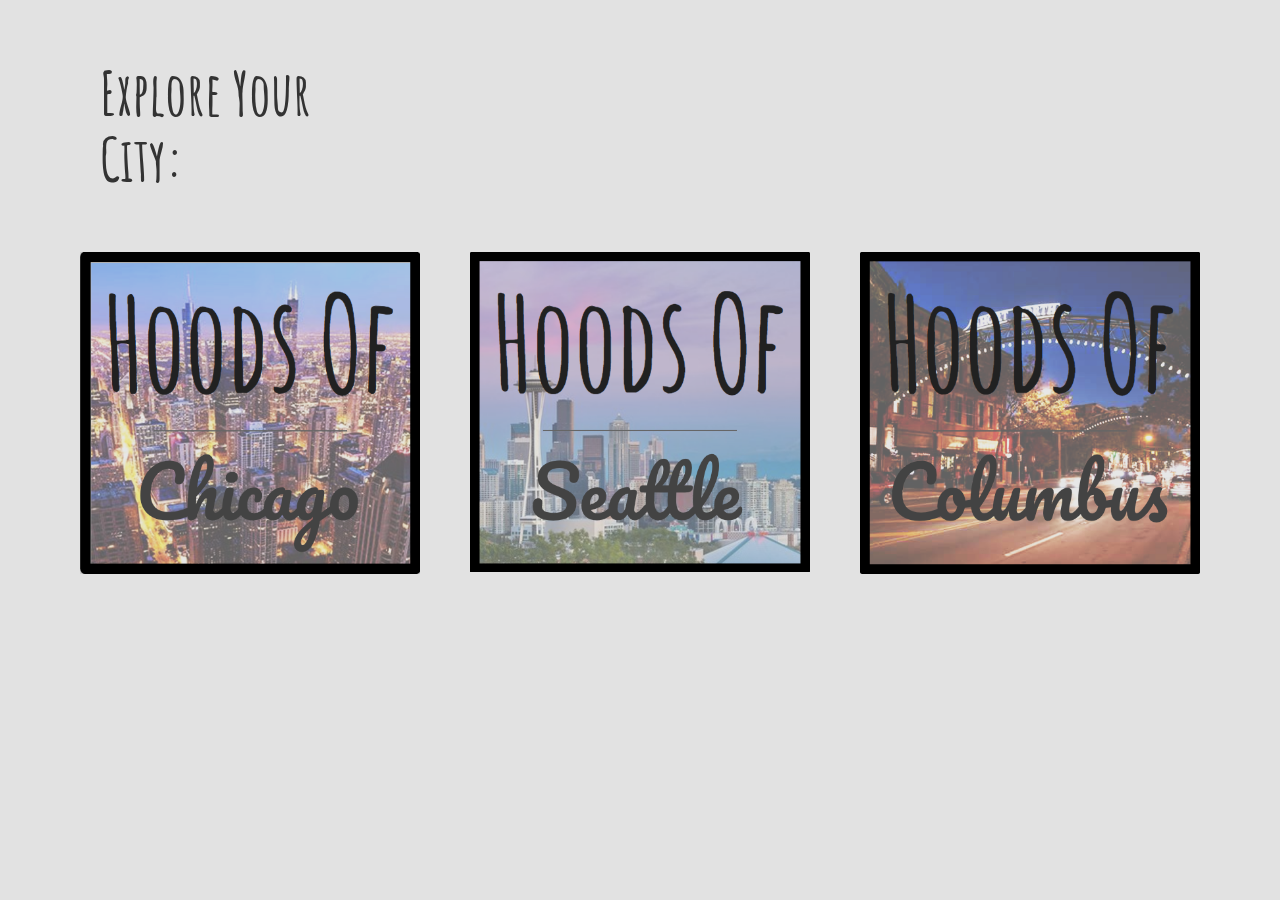
<file: index.html>
<!DOCTYPE html>
<html lang="en">
  <head>
    <meta charset="utf-8">
    <meta http-equiv="X-UA-Compatible" content="IE=edge">
    <meta name="viewport" content="width=device-width, initial-scale=1">
    <!-- The above 3 meta tags *must* come first in the head; any other head content must come *after* these tags -->
    <meta name="description" content="Hoods Of">
    <meta name="author" content="Michelle Hochman">
    <!--<link rel="icon" href="css/images/zaerrfavcon.png">-->

    <title>Hoods Of</title>

    <!-- Bootstrap core CSS -->
    <link href="bootstrap-3.3.6-dist/css/bootstrap.min.css" rel="stylesheet">

    <!-- IE10 viewport hack for Surface/desktop Windows 8 bug -->
    <link href="bootstrap-3.3.6-dist/assets/css/ie10-viewport-bug-workaround.css" rel="stylesheet">

    <!-- Just for debugging purposes. Don't actually copy these 2 lines! -->
    <!--[if lt IE 9]><script src="../../assets/js/ie8-responsive-file-warning.js"></script><![endif]-->

    <!-- HTML5 shim and Respond.js for IE8 support of HTML5 elements and media queries -->
    <!--[if lt IE 9]>
      <script src="https://oss.maxcdn.com/html5shiv/3.7.2/html5shiv.min.js"></script>
      <script src="https://oss.maxcdn.com/respond/1.4.2/respond.min.js"></script>
    <![endif]-->

    <!-- Custom styles for this template -->
   <link href="css/stylesheet.css" rel="stylesheet">

    <!-- Google Font -->
    <link href="https://fonts.googleapis.com/css?family=Amatic+SC:400,700" rel="stylesheet" type='text/css'>
    <link href="https://fonts.googleapis.com/css?family=Ubuntu:300,300i,400,400i,500,500i,700,700i" rel="stylesheet" type='text/css'>

    <!-- Font Awesome -->
    <link rel="stylesheet" href="https://maxcdn.bootstrapcdn.com/font-awesome/4.5.0/css/font-awesome.min.css">

    <!-- Google Analytics -->
   <!-- <script>
      (function(i,s,o,g,r,a,m){i['GoogleAnalyticsObject']=r;i[r]=i[r]||function(){
      (i[r].q=i[r].q||[]).push(arguments)},i[r].l=1*new Date();a=s.createElement(o),
      m=s.getElementsByTagName(o)[0];a.async=1;a.src=g;m.parentNode.insertBefore(a,m)
      })(window,document,'script','https://www.google-analytics.com/analytics.js','ga');

      ga('create', 'UA-82995738-1', 'auto');
      ga('send', 'pageview');

    </script>-->

  </head>

  <body>


  <div class="container">

    <div class="row">
      <div class="col-sm-4">
        <h1 class="landing_header_text">Explore Your City:</h1>
      </div>
    </div>

    <div class="row"> <!-- Row -->
      <div class="col-sm-4 img-resize">
        <a href="coming_soon.html">
          <img src="css/images/logo_chicago.png" class="landing_tile">
        </a>
      </div>
      <div class="col-sm-4 img-resize">
        <a href="seattle.html">
          <img src="css/images/logo_seattle.png" class="landing_tile">
        </a>
      </div>
      <div class="col-sm-4 img-resize">
        <a href="coming_soon.html">
          <img src="css/images/logo_columbus.png" class="landing_tile">
        </a>
      </div>
    </div> <!-- End Row -->

  </div>



    <!-- Bootstrap core JavaScript
    ================================================== -->
    <!-- Placed at the end of the document so the pages load faster -->
    <script src="https://ajax.googleapis.com/ajax/libs/jquery/1.11.3/jquery.min.js"></script>
    <script>window.jQuery || document.write('<script src="../../assets/js/vendor/jquery.min.js"><\/script>')</script>
    <script src="bootstrap-3.3.6-dist/js/bootstrap.min.js"></script>
    <!-- IE10 viewport hack for Surface/desktop Windows 8 bug -->
    <script src="bootstrap-3.3.6-dist/assets/js/ie10-viewport-bug-workaround.js"></script>
  </body>
</html>
</file>
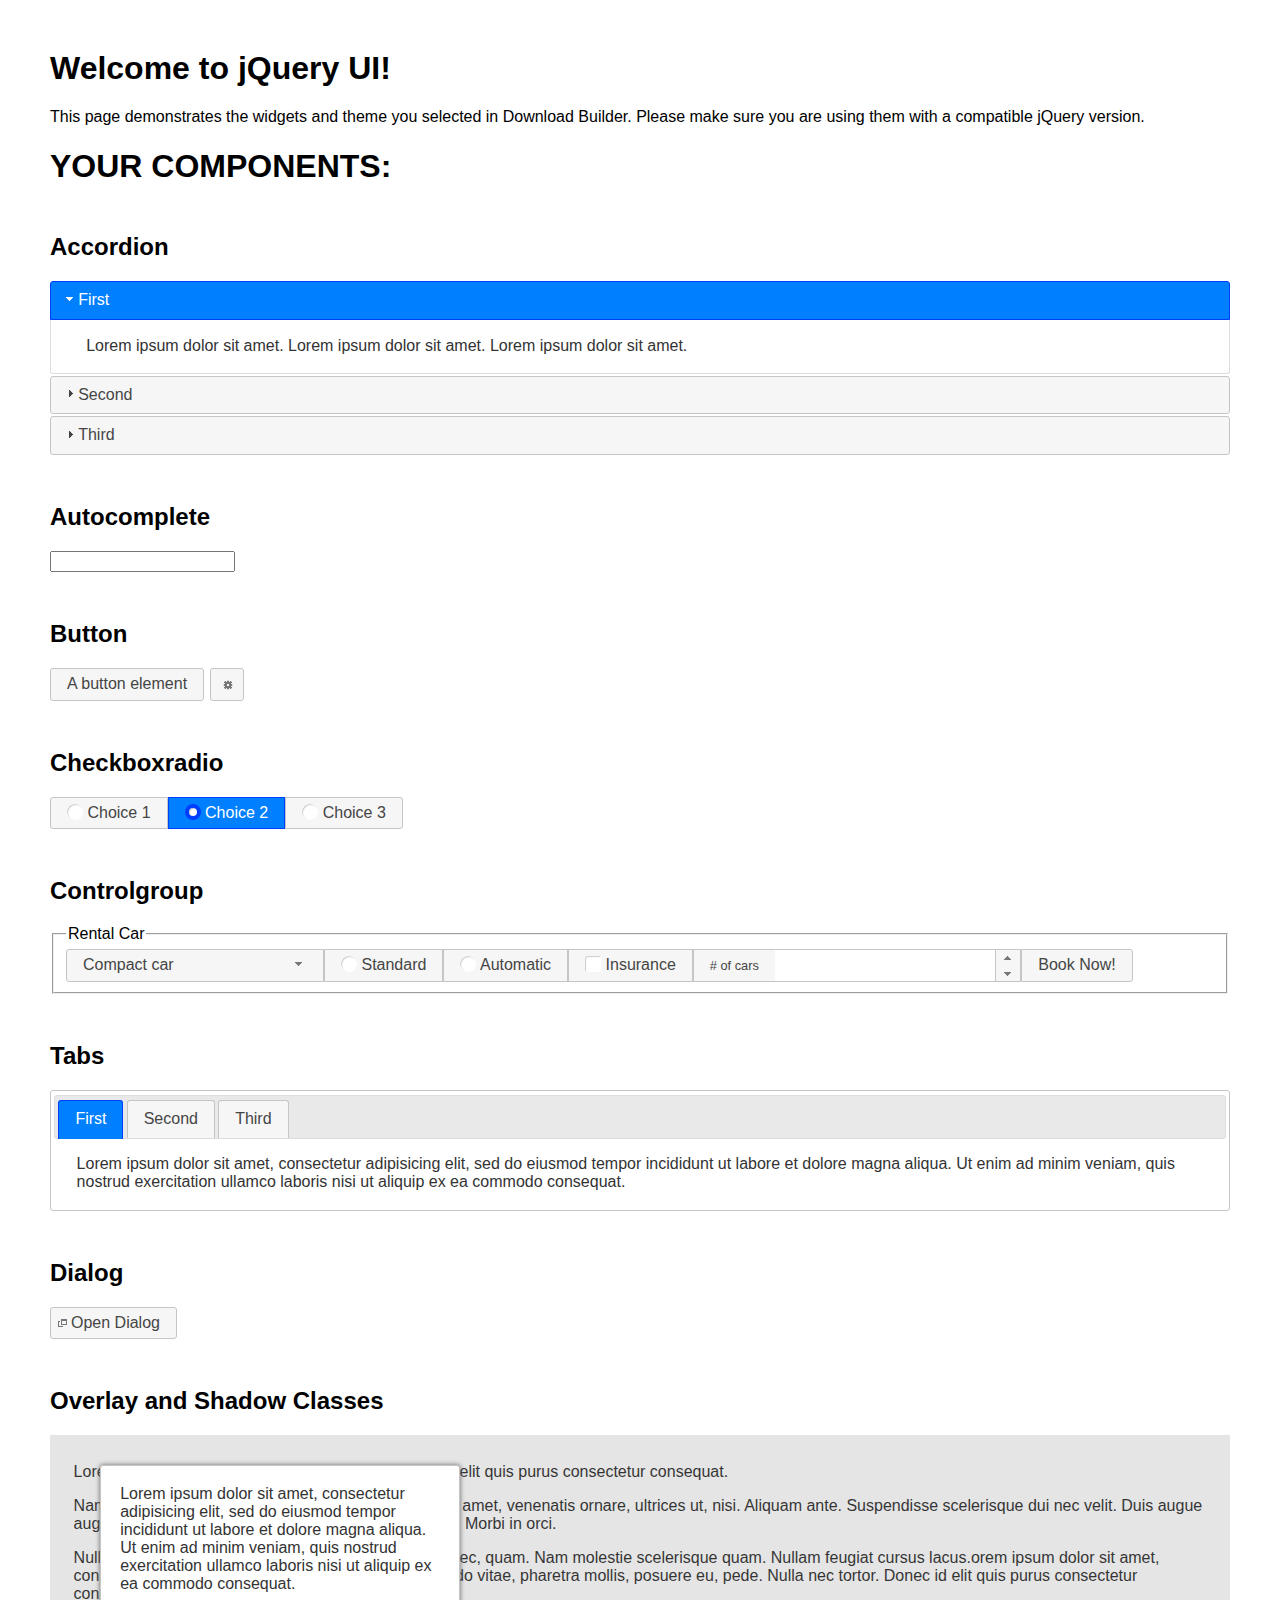
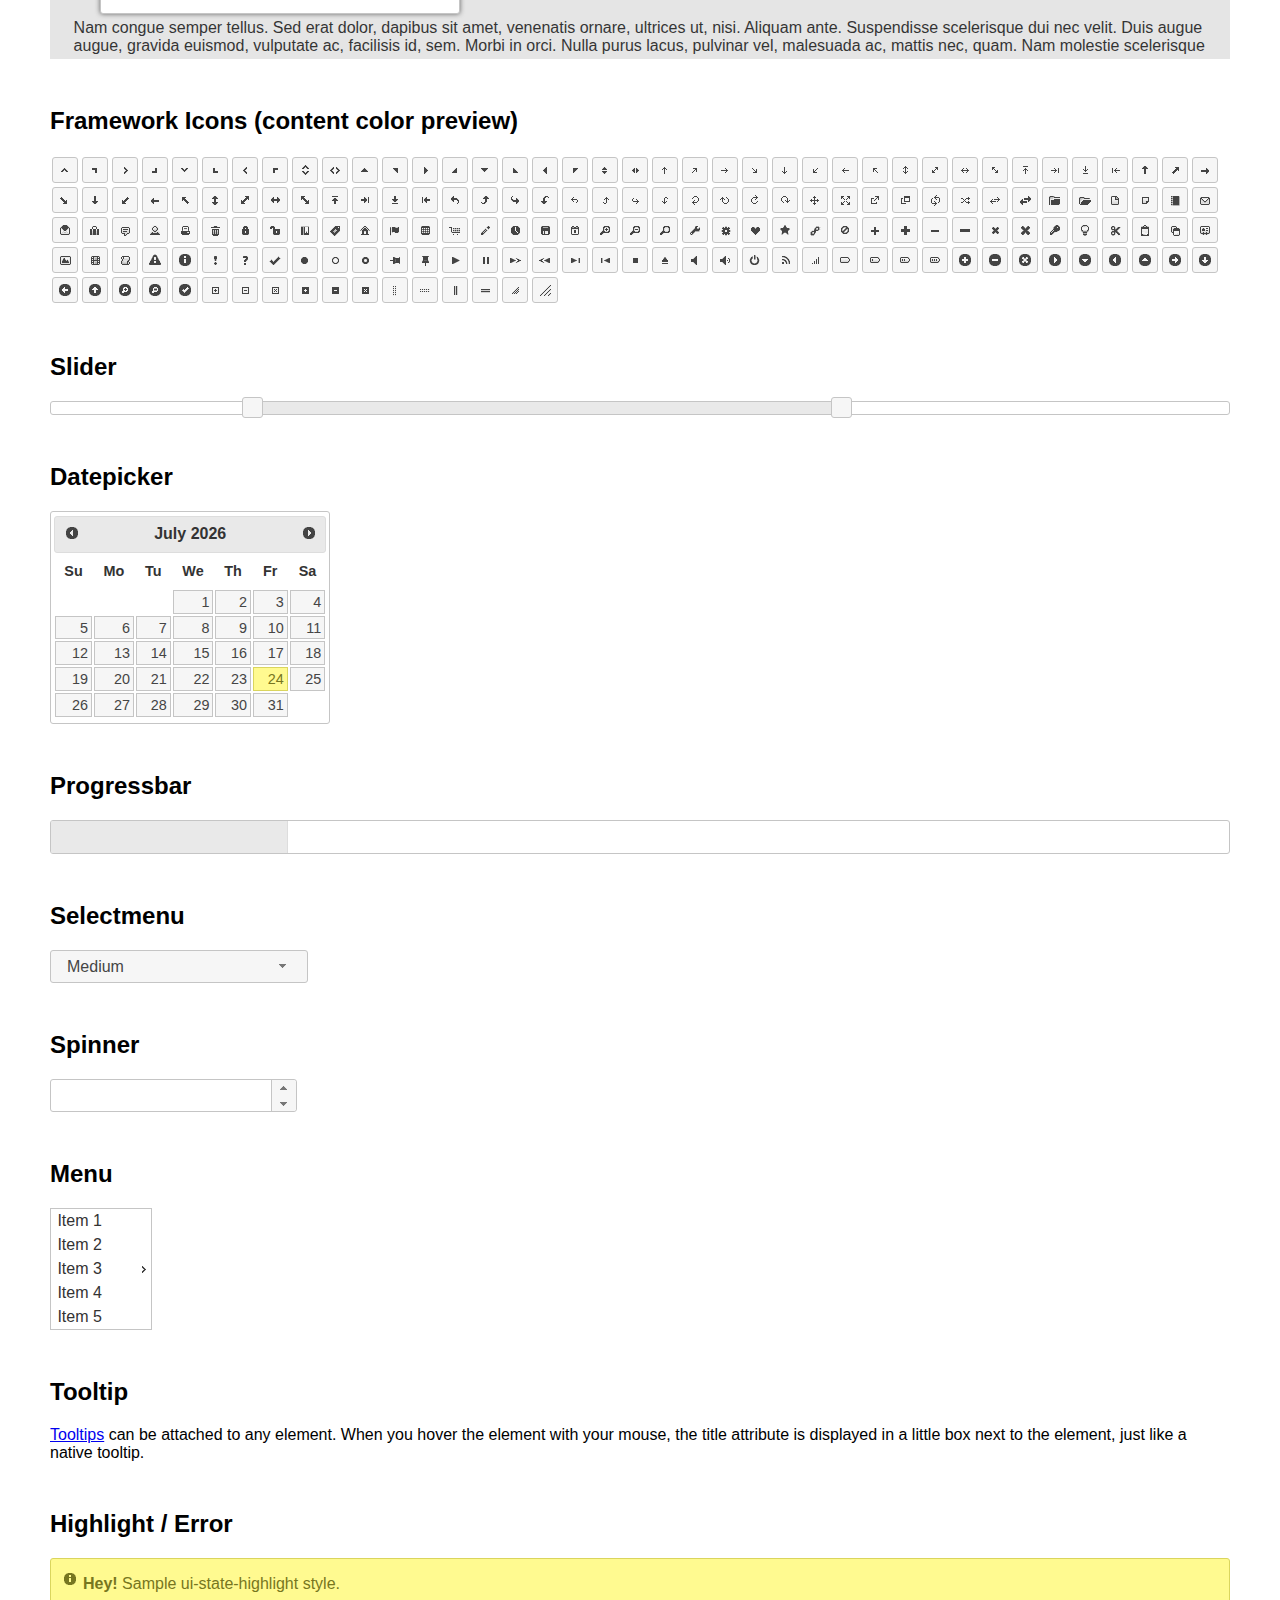
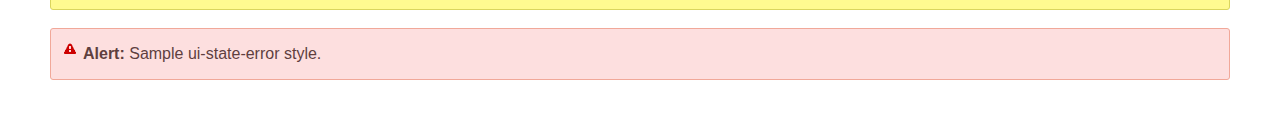
<file: jquery-ui-1.12.1.custom/index.html>
<!doctype html>
<html lang="us">
<head>
	<meta charset="utf-8">
	<title>jQuery UI Example Page</title>
	<link href="jquery-ui.css" rel="stylesheet">
	<style>
	body{
		font-family: "Trebuchet MS", sans-serif;
		margin: 50px;
	}
	.demoHeaders {
		margin-top: 2em;
	}
	#dialog-link {
		padding: .4em 1em .4em 20px;
		text-decoration: none;
		position: relative;
	}
	#dialog-link span.ui-icon {
		margin: 0 5px 0 0;
		position: absolute;
		left: .2em;
		top: 50%;
		margin-top: -8px;
	}
	#icons {
		margin: 0;
		padding: 0;
	}
	#icons li {
		margin: 2px;
		position: relative;
		padding: 4px 0;
		cursor: pointer;
		float: left;
		list-style: none;
	}
	#icons span.ui-icon {
		float: left;
		margin: 0 4px;
	}
	.fakewindowcontain .ui-widget-overlay {
		position: absolute;
	}
	select {
		width: 200px;
	}
	</style>
</head>
<body>

<h1>Welcome to jQuery UI!</h1>

<div class="ui-widget">
	<p>This page demonstrates the widgets and theme you selected in Download Builder. Please make sure you are using them with a compatible jQuery version.</p>
</div>

<h1>YOUR COMPONENTS:</h1>


<!-- Accordion -->
<h2 class="demoHeaders">Accordion</h2>
<div id="accordion">
	<h3>First</h3>
	<div>Lorem ipsum dolor sit amet. Lorem ipsum dolor sit amet. Lorem ipsum dolor sit amet.</div>
	<h3>Second</h3>
	<div>Phasellus mattis tincidunt nibh.</div>
	<h3>Third</h3>
	<div>Nam dui erat, auctor a, dignissim quis.</div>
</div>



<!-- Autocomplete -->
<h2 class="demoHeaders">Autocomplete</h2>
<div>
	<input id="autocomplete" title="type &quot;a&quot;">
</div>



<!-- Button -->
<h2 class="demoHeaders">Button</h2>
<button id="button">A button element</button>
<button id="button-icon">An icon-only button</button>



<!-- Checkboxradio -->
<h2 class="demoHeaders">Checkboxradio</h2>
<form style="margin-top: 1em;">
	<div id="radioset">
		<input type="radio" id="radio1" name="radio"><label for="radio1">Choice 1</label>
		<input type="radio" id="radio2" name="radio" checked="checked"><label for="radio2">Choice 2</label>
		<input type="radio" id="radio3" name="radio"><label for="radio3">Choice 3</label>
	</div>
</form>



<!-- Controlgroup -->
<h2 class="demoHeaders">Controlgroup</h2>
<fieldset>
	<legend>Rental Car</legend>
	<div id="controlgroup">
		<select id="car-type">
			<option>Compact car</option>
			<option>Midsize car</option>
			<option>Full size car</option>
			<option>SUV</option>
			<option>Luxury</option>
			<option>Truck</option>
			<option>Van</option>
		</select>
		<label for="transmission-standard">Standard</label>
		<input type="radio" name="transmission" id="transmission-standard">
		<label for="transmission-automatic">Automatic</label>
		<input type="radio" name="transmission" id="transmission-automatic">
		<label for="insurance">Insurance</label>
		<input type="checkbox" name="insurance" id="insurance">
		<label for="horizontal-spinner" class="ui-controlgroup-label"># of cars</label>
		<input id="horizontal-spinner" class="ui-spinner-input">
		<button>Book Now!</button>
	</div>
</fieldset>



<!-- Tabs -->
<h2 class="demoHeaders">Tabs</h2>
<div id="tabs">
	<ul>
		<li><a href="#tabs-1">First</a></li>
		<li><a href="#tabs-2">Second</a></li>
		<li><a href="#tabs-3">Third</a></li>
	</ul>
	<div id="tabs-1">Lorem ipsum dolor sit amet, consectetur adipisicing elit, sed do eiusmod tempor incididunt ut labore et dolore magna aliqua. Ut enim ad minim veniam, quis nostrud exercitation ullamco laboris nisi ut aliquip ex ea commodo consequat.</div>
	<div id="tabs-2">Phasellus mattis tincidunt nibh. Cras orci urna, blandit id, pretium vel, aliquet ornare, felis. Maecenas scelerisque sem non nisl. Fusce sed lorem in enim dictum bibendum.</div>
	<div id="tabs-3">Nam dui erat, auctor a, dignissim quis, sollicitudin eu, felis. Pellentesque nisi urna, interdum eget, sagittis et, consequat vestibulum, lacus. Mauris porttitor ullamcorper augue.</div>
</div>



<h2 class="demoHeaders">Dialog</h2>
<p>
	<button id="dialog-link" class="ui-button ui-corner-all ui-widget">
		<span class="ui-icon ui-icon-newwin"></span>Open Dialog
	</button>
</p>

<h2 class="demoHeaders">Overlay and Shadow Classes</h2>
<div style="position: relative; width: 96%; height: 200px; padding:1% 2%; overflow:hidden;" class="fakewindowcontain">
	<p>Lorem ipsum dolor sit amet,  Nulla nec tortor. Donec id elit quis purus consectetur consequat. </p><p>Nam congue semper tellus. Sed erat dolor, dapibus sit amet, venenatis ornare, ultrices ut, nisi. Aliquam ante. Suspendisse scelerisque dui nec velit. Duis augue augue, gravida euismod, vulputate ac, facilisis id, sem. Morbi in orci. </p><p>Nulla purus lacus, pulvinar vel, malesuada ac, mattis nec, quam. Nam molestie scelerisque quam. Nullam feugiat cursus lacus.orem ipsum dolor sit amet, consectetur adipiscing elit. Donec libero risus, commodo vitae, pharetra mollis, posuere eu, pede. Nulla nec tortor. Donec id elit quis purus consectetur consequat. </p><p>Nam congue semper tellus. Sed erat dolor, dapibus sit amet, venenatis ornare, ultrices ut, nisi. Aliquam ante. Suspendisse scelerisque dui nec velit. Duis augue augue, gravida euismod, vulputate ac, facilisis id, sem. Morbi in orci. Nulla purus lacus, pulvinar vel, malesuada ac, mattis nec, quam. Nam molestie scelerisque quam. </p><p>Nullam feugiat cursus lacus.orem ipsum dolor sit amet, consectetur adipiscing elit. Donec libero risus, commodo vitae, pharetra mollis, posuere eu, pede. Nulla nec tortor. Donec id elit quis purus consectetur consequat. Nam congue semper tellus. Sed erat dolor, dapibus sit amet, venenatis ornare, ultrices ut, nisi. Aliquam ante. </p><p>Suspendisse scelerisque dui nec velit. Duis augue augue, gravida euismod, vulputate ac, facilisis id, sem. Morbi in orci. Nulla purus lacus, pulvinar vel, malesuada ac, mattis nec, quam. Nam molestie scelerisque quam. Nullam feugiat cursus lacus.orem ipsum dolor sit amet, consectetur adipiscing elit. Donec libero risus, commodo vitae, pharetra mollis, posuere eu, pede. Nulla nec tortor. Donec id elit quis purus consectetur consequat. Nam congue semper tellus. Sed erat dolor, dapibus sit amet, venenatis ornare, ultrices ut, nisi. </p>

	<!-- ui-dialog -->
	<div class="ui-widget-overlay ui-front"></div>
	<div style="position: absolute; width: 320px; left: 50px; top: 30px; padding: 1.2em" class="ui-widget ui-front ui-widget-content ui-corner-all ui-widget-shadow">
		Lorem ipsum dolor sit amet, consectetur adipisicing elit, sed do eiusmod tempor incididunt ut labore et dolore magna aliqua. Ut enim ad minim veniam, quis nostrud exercitation ullamco laboris nisi ut aliquip ex ea commodo consequat.
	</div>

</div>

<!-- ui-dialog -->
<div id="dialog" title="Dialog Title">
	<p>Lorem ipsum dolor sit amet, consectetur adipisicing elit, sed do eiusmod tempor incididunt ut labore et dolore magna aliqua. Ut enim ad minim veniam, quis nostrud exercitation ullamco laboris nisi ut aliquip ex ea commodo consequat.</p>
</div>



<h2 class="demoHeaders">Framework Icons (content color preview)</h2>
<ul id="icons" class="ui-widget ui-helper-clearfix">
	<li class="ui-state-default ui-corner-all" title=".ui-icon-caret-1-n"><span class="ui-icon ui-icon-caret-1-n"></span></li>
	<li class="ui-state-default ui-corner-all" title=".ui-icon-caret-1-ne"><span class="ui-icon ui-icon-caret-1-ne"></span></li>
	<li class="ui-state-default ui-corner-all" title=".ui-icon-caret-1-e"><span class="ui-icon ui-icon-caret-1-e"></span></li>
	<li class="ui-state-default ui-corner-all" title=".ui-icon-caret-1-se"><span class="ui-icon ui-icon-caret-1-se"></span></li>
	<li class="ui-state-default ui-corner-all" title=".ui-icon-caret-1-s"><span class="ui-icon ui-icon-caret-1-s"></span></li>
	<li class="ui-state-default ui-corner-all" title=".ui-icon-caret-1-sw"><span class="ui-icon ui-icon-caret-1-sw"></span></li>
	<li class="ui-state-default ui-corner-all" title=".ui-icon-caret-1-w"><span class="ui-icon ui-icon-caret-1-w"></span></li>
	<li class="ui-state-default ui-corner-all" title=".ui-icon-caret-1-nw"><span class="ui-icon ui-icon-caret-1-nw"></span></li>
	<li class="ui-state-default ui-corner-all" title=".ui-icon-caret-2-n-s"><span class="ui-icon ui-icon-caret-2-n-s"></span></li>
	<li class="ui-state-default ui-corner-all" title=".ui-icon-caret-2-e-w"><span class="ui-icon ui-icon-caret-2-e-w"></span></li>
	<li class="ui-state-default ui-corner-all" title=".ui-icon-triangle-1-n"><span class="ui-icon ui-icon-triangle-1-n"></span></li>
	<li class="ui-state-default ui-corner-all" title=".ui-icon-triangle-1-ne"><span class="ui-icon ui-icon-triangle-1-ne"></span></li>
	<li class="ui-state-default ui-corner-all" title=".ui-icon-triangle-1-e"><span class="ui-icon ui-icon-triangle-1-e"></span></li>
	<li class="ui-state-default ui-corner-all" title=".ui-icon-triangle-1-se"><span class="ui-icon ui-icon-triangle-1-se"></span></li>
	<li class="ui-state-default ui-corner-all" title=".ui-icon-triangle-1-s"><span class="ui-icon ui-icon-triangle-1-s"></span></li>
	<li class="ui-state-default ui-corner-all" title=".ui-icon-triangle-1-sw"><span class="ui-icon ui-icon-triangle-1-sw"></span></li>
	<li class="ui-state-default ui-corner-all" title=".ui-icon-triangle-1-w"><span class="ui-icon ui-icon-triangle-1-w"></span></li>
	<li class="ui-state-default ui-corner-all" title=".ui-icon-triangle-1-nw"><span class="ui-icon ui-icon-triangle-1-nw"></span></li>
	<li class="ui-state-default ui-corner-all" title=".ui-icon-triangle-2-n-s"><span class="ui-icon ui-icon-triangle-2-n-s"></span></li>
	<li class="ui-state-default ui-corner-all" title=".ui-icon-triangle-2-e-w"><span class="ui-icon ui-icon-triangle-2-e-w"></span></li>
	<li class="ui-state-default ui-corner-all" title=".ui-icon-arrow-1-n"><span class="ui-icon ui-icon-arrow-1-n"></span></li>
	<li class="ui-state-default ui-corner-all" title=".ui-icon-arrow-1-ne"><span class="ui-icon ui-icon-arrow-1-ne"></span></li>
	<li class="ui-state-default ui-corner-all" title=".ui-icon-arrow-1-e"><span class="ui-icon ui-icon-arrow-1-e"></span></li>
	<li class="ui-state-default ui-corner-all" title=".ui-icon-arrow-1-se"><span class="ui-icon ui-icon-arrow-1-se"></span></li>
	<li class="ui-state-default ui-corner-all" title=".ui-icon-arrow-1-s"><span class="ui-icon ui-icon-arrow-1-s"></span></li>
	<li class="ui-state-default ui-corner-all" title=".ui-icon-arrow-1-sw"><span class="ui-icon ui-icon-arrow-1-sw"></span></li>
	<li class="ui-state-default ui-corner-all" title=".ui-icon-arrow-1-w"><span class="ui-icon ui-icon-arrow-1-w"></span></li>
	<li class="ui-state-default ui-corner-all" title=".ui-icon-arrow-1-nw"><span class="ui-icon ui-icon-arrow-1-nw"></span></li>
	<li class="ui-state-default ui-corner-all" title=".ui-icon-arrow-2-n-s"><span class="ui-icon ui-icon-arrow-2-n-s"></span></li>
	<li class="ui-state-default ui-corner-all" title=".ui-icon-arrow-2-ne-sw"><span class="ui-icon ui-icon-arrow-2-ne-sw"></span></li>
	<li class="ui-state-default ui-corner-all" title=".ui-icon-arrow-2-e-w"><span class="ui-icon ui-icon-arrow-2-e-w"></span></li>
	<li class="ui-state-default ui-corner-all" title=".ui-icon-arrow-2-se-nw"><span class="ui-icon ui-icon-arrow-2-se-nw"></span></li>
	<li class="ui-state-default ui-corner-all" title=".ui-icon-arrowstop-1-n"><span class="ui-icon ui-icon-arrowstop-1-n"></span></li>
	<li class="ui-state-default ui-corner-all" title=".ui-icon-arrowstop-1-e"><span class="ui-icon ui-icon-arrowstop-1-e"></span></li>
	<li class="ui-state-default ui-corner-all" title=".ui-icon-arrowstop-1-s"><span class="ui-icon ui-icon-arrowstop-1-s"></span></li>
	<li class="ui-state-default ui-corner-all" title=".ui-icon-arrowstop-1-w"><span class="ui-icon ui-icon-arrowstop-1-w"></span></li>
	<li class="ui-state-default ui-corner-all" title=".ui-icon-arrowthick-1-n"><span class="ui-icon ui-icon-arrowthick-1-n"></span></li>
	<li class="ui-state-default ui-corner-all" title=".ui-icon-arrowthick-1-ne"><span class="ui-icon ui-icon-arrowthick-1-ne"></span></li>
	<li class="ui-state-default ui-corner-all" title=".ui-icon-arrowthick-1-e"><span class="ui-icon ui-icon-arrowthick-1-e"></span></li>
	<li class="ui-state-default ui-corner-all" title=".ui-icon-arrowthick-1-se"><span class="ui-icon ui-icon-arrowthick-1-se"></span></li>
	<li class="ui-state-default ui-corner-all" title=".ui-icon-arrowthick-1-s"><span class="ui-icon ui-icon-arrowthick-1-s"></span></li>
	<li class="ui-state-default ui-corner-all" title=".ui-icon-arrowthick-1-sw"><span class="ui-icon ui-icon-arrowthick-1-sw"></span></li>
	<li class="ui-state-default ui-corner-all" title=".ui-icon-arrowthick-1-w"><span class="ui-icon ui-icon-arrowthick-1-w"></span></li>
	<li class="ui-state-default ui-corner-all" title=".ui-icon-arrowthick-1-nw"><span class="ui-icon ui-icon-arrowthick-1-nw"></span></li>
	<li class="ui-state-default ui-corner-all" title=".ui-icon-arrowthick-2-n-s"><span class="ui-icon ui-icon-arrowthick-2-n-s"></span></li>
	<li class="ui-state-default ui-corner-all" title=".ui-icon-arrowthick-2-ne-sw"><span class="ui-icon ui-icon-arrowthick-2-ne-sw"></span></li>
	<li class="ui-state-default ui-corner-all" title=".ui-icon-arrowthick-2-e-w"><span class="ui-icon ui-icon-arrowthick-2-e-w"></span></li>
	<li class="ui-state-default ui-corner-all" title=".ui-icon-arrowthick-2-se-nw"><span class="ui-icon ui-icon-arrowthick-2-se-nw"></span></li>
	<li class="ui-state-default ui-corner-all" title=".ui-icon-arrowthickstop-1-n"><span class="ui-icon ui-icon-arrowthickstop-1-n"></span></li>
	<li class="ui-state-default ui-corner-all" title=".ui-icon-arrowthickstop-1-e"><span class="ui-icon ui-icon-arrowthickstop-1-e"></span></li>
	<li class="ui-state-default ui-corner-all" title=".ui-icon-arrowthickstop-1-s"><span class="ui-icon ui-icon-arrowthickstop-1-s"></span></li>
	<li class="ui-state-default ui-corner-all" title=".ui-icon-arrowthickstop-1-w"><span class="ui-icon ui-icon-arrowthickstop-1-w"></span></li>
	<li class="ui-state-default ui-corner-all" title=".ui-icon-arrowreturnthick-1-w"><span class="ui-icon ui-icon-arrowreturnthick-1-w"></span></li>
	<li class="ui-state-default ui-corner-all" title=".ui-icon-arrowreturnthick-1-n"><span class="ui-icon ui-icon-arrowreturnthick-1-n"></span></li>
	<li class="ui-state-default ui-corner-all" title=".ui-icon-arrowreturnthick-1-e"><span class="ui-icon ui-icon-arrowreturnthick-1-e"></span></li>
	<li class="ui-state-default ui-corner-all" title=".ui-icon-arrowreturnthick-1-s"><span class="ui-icon ui-icon-arrowreturnthick-1-s"></span></li>
	<li class="ui-state-default ui-corner-all" title=".ui-icon-arrowreturn-1-w"><span class="ui-icon ui-icon-arrowreturn-1-w"></span></li>
	<li class="ui-state-default ui-corner-all" title=".ui-icon-arrowreturn-1-n"><span class="ui-icon ui-icon-arrowreturn-1-n"></span></li>
	<li class="ui-state-default ui-corner-all" title=".ui-icon-arrowreturn-1-e"><span class="ui-icon ui-icon-arrowreturn-1-e"></span></li>
	<li class="ui-state-default ui-corner-all" title=".ui-icon-arrowreturn-1-s"><span class="ui-icon ui-icon-arrowreturn-1-s"></span></li>
	<li class="ui-state-default ui-corner-all" title=".ui-icon-arrowrefresh-1-w"><span class="ui-icon ui-icon-arrowrefresh-1-w"></span></li>
	<li class="ui-state-default ui-corner-all" title=".ui-icon-arrowrefresh-1-n"><span class="ui-icon ui-icon-arrowrefresh-1-n"></span></li>
	<li class="ui-state-default ui-corner-all" title=".ui-icon-arrowrefresh-1-e"><span class="ui-icon ui-icon-arrowrefresh-1-e"></span></li>
	<li class="ui-state-default ui-corner-all" title=".ui-icon-arrowrefresh-1-s"><span class="ui-icon ui-icon-arrowrefresh-1-s"></span></li>
	<li class="ui-state-default ui-corner-all" title=".ui-icon-arrow-4"><span class="ui-icon ui-icon-arrow-4"></span></li>
	<li class="ui-state-default ui-corner-all" title=".ui-icon-arrow-4-diag"><span class="ui-icon ui-icon-arrow-4-diag"></span></li>
	<li class="ui-state-default ui-corner-all" title=".ui-icon-extlink"><span class="ui-icon ui-icon-extlink"></span></li>
	<li class="ui-state-default ui-corner-all" title=".ui-icon-newwin"><span class="ui-icon ui-icon-newwin"></span></li>
	<li class="ui-state-default ui-corner-all" title=".ui-icon-refresh"><span class="ui-icon ui-icon-refresh"></span></li>
	<li class="ui-state-default ui-corner-all" title=".ui-icon-shuffle"><span class="ui-icon ui-icon-shuffle"></span></li>
	<li class="ui-state-default ui-corner-all" title=".ui-icon-transfer-e-w"><span class="ui-icon ui-icon-transfer-e-w"></span></li>
	<li class="ui-state-default ui-corner-all" title=".ui-icon-transferthick-e-w"><span class="ui-icon ui-icon-transferthick-e-w"></span></li>
	<li class="ui-state-default ui-corner-all" title=".ui-icon-folder-collapsed"><span class="ui-icon ui-icon-folder-collapsed"></span></li>
	<li class="ui-state-default ui-corner-all" title=".ui-icon-folder-open"><span class="ui-icon ui-icon-folder-open"></span></li>
	<li class="ui-state-default ui-corner-all" title=".ui-icon-document"><span class="ui-icon ui-icon-document"></span></li>
	<li class="ui-state-default ui-corner-all" title=".ui-icon-document-b"><span class="ui-icon ui-icon-document-b"></span></li>
	<li class="ui-state-default ui-corner-all" title=".ui-icon-note"><span class="ui-icon ui-icon-note"></span></li>
	<li class="ui-state-default ui-corner-all" title=".ui-icon-mail-closed"><span class="ui-icon ui-icon-mail-closed"></span></li>
	<li class="ui-state-default ui-corner-all" title=".ui-icon-mail-open"><span class="ui-icon ui-icon-mail-open"></span></li>
	<li class="ui-state-default ui-corner-all" title=".ui-icon-suitcase"><span class="ui-icon ui-icon-suitcase"></span></li>
	<li class="ui-state-default ui-corner-all" title=".ui-icon-comment"><span class="ui-icon ui-icon-comment"></span></li>
	<li class="ui-state-default ui-corner-all" title=".ui-icon-person"><span class="ui-icon ui-icon-person"></span></li>
	<li class="ui-state-default ui-corner-all" title=".ui-icon-print"><span class="ui-icon ui-icon-print"></span></li>
	<li class="ui-state-default ui-corner-all" title=".ui-icon-trash"><span class="ui-icon ui-icon-trash"></span></li>
	<li class="ui-state-default ui-corner-all" title=".ui-icon-locked"><span class="ui-icon ui-icon-locked"></span></li>
	<li class="ui-state-default ui-corner-all" title=".ui-icon-unlocked"><span class="ui-icon ui-icon-unlocked"></span></li>
	<li class="ui-state-default ui-corner-all" title=".ui-icon-bookmark"><span class="ui-icon ui-icon-bookmark"></span></li>
	<li class="ui-state-default ui-corner-all" title=".ui-icon-tag"><span class="ui-icon ui-icon-tag"></span></li>
	<li class="ui-state-default ui-corner-all" title=".ui-icon-home"><span class="ui-icon ui-icon-home"></span></li>
	<li class="ui-state-default ui-corner-all" title=".ui-icon-flag"><span class="ui-icon ui-icon-flag"></span></li>
	<li class="ui-state-default ui-corner-all" title=".ui-icon-calculator"><span class="ui-icon ui-icon-calculator"></span></li>
	<li class="ui-state-default ui-corner-all" title=".ui-icon-cart"><span class="ui-icon ui-icon-cart"></span></li>
	<li class="ui-state-default ui-corner-all" title=".ui-icon-pencil"><span class="ui-icon ui-icon-pencil"></span></li>
	<li class="ui-state-default ui-corner-all" title=".ui-icon-clock"><span class="ui-icon ui-icon-clock"></span></li>
	<li class="ui-state-default ui-corner-all" title=".ui-icon-disk"><span class="ui-icon ui-icon-disk"></span></li>
	<li class="ui-state-default ui-corner-all" title=".ui-icon-calendar"><span class="ui-icon ui-icon-calendar"></span></li>
	<li class="ui-state-default ui-corner-all" title=".ui-icon-zoomin"><span class="ui-icon ui-icon-zoomin"></span></li>
	<li class="ui-state-default ui-corner-all" title=".ui-icon-zoomout"><span class="ui-icon ui-icon-zoomout"></span></li>
	<li class="ui-state-default ui-corner-all" title=".ui-icon-search"><span class="ui-icon ui-icon-search"></span></li>
	<li class="ui-state-default ui-corner-all" title=".ui-icon-wrench"><span class="ui-icon ui-icon-wrench"></span></li>
	<li class="ui-state-default ui-corner-all" title=".ui-icon-gear"><span class="ui-icon ui-icon-gear"></span></li>
	<li class="ui-state-default ui-corner-all" title=".ui-icon-heart"><span class="ui-icon ui-icon-heart"></span></li>
	<li class="ui-state-default ui-corner-all" title=".ui-icon-star"><span class="ui-icon ui-icon-star"></span></li>
	<li class="ui-state-default ui-corner-all" title=".ui-icon-link"><span class="ui-icon ui-icon-link"></span></li>
	<li class="ui-state-default ui-corner-all" title=".ui-icon-cancel"><span class="ui-icon ui-icon-cancel"></span></li>
	<li class="ui-state-default ui-corner-all" title=".ui-icon-plus"><span class="ui-icon ui-icon-plus"></span></li>
	<li class="ui-state-default ui-corner-all" title=".ui-icon-plusthick"><span class="ui-icon ui-icon-plusthick"></span></li>
	<li class="ui-state-default ui-corner-all" title=".ui-icon-minus"><span class="ui-icon ui-icon-minus"></span></li>
	<li class="ui-state-default ui-corner-all" title=".ui-icon-minusthick"><span class="ui-icon ui-icon-minusthick"></span></li>
	<li class="ui-state-default ui-corner-all" title=".ui-icon-close"><span class="ui-icon ui-icon-close"></span></li>
	<li class="ui-state-default ui-corner-all" title=".ui-icon-closethick"><span class="ui-icon ui-icon-closethick"></span></li>
	<li class="ui-state-default ui-corner-all" title=".ui-icon-key"><span class="ui-icon ui-icon-key"></span></li>
	<li class="ui-state-default ui-corner-all" title=".ui-icon-lightbulb"><span class="ui-icon ui-icon-lightbulb"></span></li>
	<li class="ui-state-default ui-corner-all" title=".ui-icon-scissors"><span class="ui-icon ui-icon-scissors"></span></li>
	<li class="ui-state-default ui-corner-all" title=".ui-icon-clipboard"><span class="ui-icon ui-icon-clipboard"></span></li>
	<li class="ui-state-default ui-corner-all" title=".ui-icon-copy"><span class="ui-icon ui-icon-copy"></span></li>
	<li class="ui-state-default ui-corner-all" title=".ui-icon-contact"><span class="ui-icon ui-icon-contact"></span></li>
	<li class="ui-state-default ui-corner-all" title=".ui-icon-image"><span class="ui-icon ui-icon-image"></span></li>
	<li class="ui-state-default ui-corner-all" title=".ui-icon-video"><span class="ui-icon ui-icon-video"></span></li>
	<li class="ui-state-default ui-corner-all" title=".ui-icon-script"><span class="ui-icon ui-icon-script"></span></li>
	<li class="ui-state-default ui-corner-all" title=".ui-icon-alert"><span class="ui-icon ui-icon-alert"></span></li>
	<li class="ui-state-default ui-corner-all" title=".ui-icon-info"><span class="ui-icon ui-icon-info"></span></li>
	<li class="ui-state-default ui-corner-all" title=".ui-icon-notice"><span class="ui-icon ui-icon-notice"></span></li>
	<li class="ui-state-default ui-corner-all" title=".ui-icon-help"><span class="ui-icon ui-icon-help"></span></li>
	<li class="ui-state-default ui-corner-all" title=".ui-icon-check"><span class="ui-icon ui-icon-check"></span></li>
	<li class="ui-state-default ui-corner-all" title=".ui-icon-bullet"><span class="ui-icon ui-icon-bullet"></span></li>
	<li class="ui-state-default ui-corner-all" title=".ui-icon-radio-off"><span class="ui-icon ui-icon-radio-off"></span></li>
	<li class="ui-state-default ui-corner-all" title=".ui-icon-radio-on"><span class="ui-icon ui-icon-radio-on"></span></li>
	<li class="ui-state-default ui-corner-all" title=".ui-icon-pin-w"><span class="ui-icon ui-icon-pin-w"></span></li>
	<li class="ui-state-default ui-corner-all" title=".ui-icon-pin-s"><span class="ui-icon ui-icon-pin-s"></span></li>
	<li class="ui-state-default ui-corner-all" title=".ui-icon-play"><span class="ui-icon ui-icon-play"></span></li>
	<li class="ui-state-default ui-corner-all" title=".ui-icon-pause"><span class="ui-icon ui-icon-pause"></span></li>
	<li class="ui-state-default ui-corner-all" title=".ui-icon-seek-next"><span class="ui-icon ui-icon-seek-next"></span></li>
	<li class="ui-state-default ui-corner-all" title=".ui-icon-seek-prev"><span class="ui-icon ui-icon-seek-prev"></span></li>
	<li class="ui-state-default ui-corner-all" title=".ui-icon-seek-end"><span class="ui-icon ui-icon-seek-end"></span></li>
	<li class="ui-state-default ui-corner-all" title=".ui-icon-seek-first"><span class="ui-icon ui-icon-seek-first"></span></li>
	<li class="ui-state-default ui-corner-all" title=".ui-icon-stop"><span class="ui-icon ui-icon-stop"></span></li>
	<li class="ui-state-default ui-corner-all" title=".ui-icon-eject"><span class="ui-icon ui-icon-eject"></span></li>
	<li class="ui-state-default ui-corner-all" title=".ui-icon-volume-off"><span class="ui-icon ui-icon-volume-off"></span></li>
	<li class="ui-state-default ui-corner-all" title=".ui-icon-volume-on"><span class="ui-icon ui-icon-volume-on"></span></li>
	<li class="ui-state-default ui-corner-all" title=".ui-icon-power"><span class="ui-icon ui-icon-power"></span></li>
	<li class="ui-state-default ui-corner-all" title=".ui-icon-signal-diag"><span class="ui-icon ui-icon-signal-diag"></span></li>
	<li class="ui-state-default ui-corner-all" title=".ui-icon-signal"><span class="ui-icon ui-icon-signal"></span></li>
	<li class="ui-state-default ui-corner-all" title=".ui-icon-battery-0"><span class="ui-icon ui-icon-battery-0"></span></li>
	<li class="ui-state-default ui-corner-all" title=".ui-icon-battery-1"><span class="ui-icon ui-icon-battery-1"></span></li>
	<li class="ui-state-default ui-corner-all" title=".ui-icon-battery-2"><span class="ui-icon ui-icon-battery-2"></span></li>
	<li class="ui-state-default ui-corner-all" title=".ui-icon-battery-3"><span class="ui-icon ui-icon-battery-3"></span></li>
	<li class="ui-state-default ui-corner-all" title=".ui-icon-circle-plus"><span class="ui-icon ui-icon-circle-plus"></span></li>
	<li class="ui-state-default ui-corner-all" title=".ui-icon-circle-minus"><span class="ui-icon ui-icon-circle-minus"></span></li>
	<li class="ui-state-default ui-corner-all" title=".ui-icon-circle-close"><span class="ui-icon ui-icon-circle-close"></span></li>
	<li class="ui-state-default ui-corner-all" title=".ui-icon-circle-triangle-e"><span class="ui-icon ui-icon-circle-triangle-e"></span></li>
	<li class="ui-state-default ui-corner-all" title=".ui-icon-circle-triangle-s"><span class="ui-icon ui-icon-circle-triangle-s"></span></li>
	<li class="ui-state-default ui-corner-all" title=".ui-icon-circle-triangle-w"><span class="ui-icon ui-icon-circle-triangle-w"></span></li>
	<li class="ui-state-default ui-corner-all" title=".ui-icon-circle-triangle-n"><span class="ui-icon ui-icon-circle-triangle-n"></span></li>
	<li class="ui-state-default ui-corner-all" title=".ui-icon-circle-arrow-e"><span class="ui-icon ui-icon-circle-arrow-e"></span></li>
	<li class="ui-state-default ui-corner-all" title=".ui-icon-circle-arrow-s"><span class="ui-icon ui-icon-circle-arrow-s"></span></li>
	<li class="ui-state-default ui-corner-all" title=".ui-icon-circle-arrow-w"><span class="ui-icon ui-icon-circle-arrow-w"></span></li>
	<li class="ui-state-default ui-corner-all" title=".ui-icon-circle-arrow-n"><span class="ui-icon ui-icon-circle-arrow-n"></span></li>
	<li class="ui-state-default ui-corner-all" title=".ui-icon-circle-zoomin"><span class="ui-icon ui-icon-circle-zoomin"></span></li>
	<li class="ui-state-default ui-corner-all" title=".ui-icon-circle-zoomout"><span class="ui-icon ui-icon-circle-zoomout"></span></li>
	<li class="ui-state-default ui-corner-all" title=".ui-icon-circle-check"><span class="ui-icon ui-icon-circle-check"></span></li>
	<li class="ui-state-default ui-corner-all" title=".ui-icon-circlesmall-plus"><span class="ui-icon ui-icon-circlesmall-plus"></span></li>
	<li class="ui-state-default ui-corner-all" title=".ui-icon-circlesmall-minus"><span class="ui-icon ui-icon-circlesmall-minus"></span></li>
	<li class="ui-state-default ui-corner-all" title=".ui-icon-circlesmall-close"><span class="ui-icon ui-icon-circlesmall-close"></span></li>
	<li class="ui-state-default ui-corner-all" title=".ui-icon-squaresmall-plus"><span class="ui-icon ui-icon-squaresmall-plus"></span></li>
	<li class="ui-state-default ui-corner-all" title=".ui-icon-squaresmall-minus"><span class="ui-icon ui-icon-squaresmall-minus"></span></li>
	<li class="ui-state-default ui-corner-all" title=".ui-icon-squaresmall-close"><span class="ui-icon ui-icon-squaresmall-close"></span></li>
	<li class="ui-state-default ui-corner-all" title=".ui-icon-grip-dotted-vertical"><span class="ui-icon ui-icon-grip-dotted-vertical"></span></li>
	<li class="ui-state-default ui-corner-all" title=".ui-icon-grip-dotted-horizontal"><span class="ui-icon ui-icon-grip-dotted-horizontal"></span></li>
	<li class="ui-state-default ui-corner-all" title=".ui-icon-grip-solid-vertical"><span class="ui-icon ui-icon-grip-solid-vertical"></span></li>
	<li class="ui-state-default ui-corner-all" title=".ui-icon-grip-solid-horizontal"><span class="ui-icon ui-icon-grip-solid-horizontal"></span></li>
	<li class="ui-state-default ui-corner-all" title=".ui-icon-gripsmall-diagonal-se"><span class="ui-icon ui-icon-gripsmall-diagonal-se"></span></li>
	<li class="ui-state-default ui-corner-all" title=".ui-icon-grip-diagonal-se"><span class="ui-icon ui-icon-grip-diagonal-se"></span></li>
</ul>


<!-- Slider -->
<h2 class="demoHeaders">Slider</h2>
<div id="slider"></div>



<!-- Datepicker -->
<h2 class="demoHeaders">Datepicker</h2>
<div id="datepicker"></div>



<!-- Progressbar -->
<h2 class="demoHeaders">Progressbar</h2>
<div id="progressbar"></div>



<!-- Progressbar -->
<h2 class="demoHeaders">Selectmenu</h2>
<select id="selectmenu">
	<option>Slower</option>
	<option>Slow</option>
	<option selected="selected">Medium</option>
	<option>Fast</option>
	<option>Faster</option>
</select>



<!-- Spinner -->
<h2 class="demoHeaders">Spinner</h2>
<input id="spinner">



<!-- Menu -->
<h2 class="demoHeaders">Menu</h2>
<ul style="width:100px;" id="menu">
	<li><div>Item 1</div></li>
	<li><div>Item 2</div></li>
	<li><div>Item 3</div>
		<ul>
			<li><div>Item 3-1</div></li>
			<li><div>Item 3-2</div></li>
			<li><div>Item 3-3</div></li>
			<li><div>Item 3-4</div></li>
			<li><div>Item 3-5</div></li>
		</ul>
	</li>
	<li><div>Item 4</div></li>
	<li><div>Item 5</div></li>
</ul>



<!-- Tooltip -->
<h2 class="demoHeaders">Tooltip</h2>
<p id="tooltip">
	<a href="#" title="That&apos;s what this widget is">Tooltips</a> can be attached to any element. When you hover
the element with your mouse, the title attribute is displayed in a little box next to the element, just like a native tooltip.
</p>


<!-- Highlight / Error -->
<h2 class="demoHeaders">Highlight / Error</h2>
<div class="ui-widget">
	<div class="ui-state-highlight ui-corner-all" style="margin-top: 20px; padding: 0 .7em;">
		<p><span class="ui-icon ui-icon-info" style="float: left; margin-right: .3em;"></span>
		<strong>Hey!</strong> Sample ui-state-highlight style.</p>
	</div>
</div>
<br>
<div class="ui-widget">
	<div class="ui-state-error ui-corner-all" style="padding: 0 .7em;">
		<p><span class="ui-icon ui-icon-alert" style="float: left; margin-right: .3em;"></span>
		<strong>Alert:</strong> Sample ui-state-error style.</p>
	</div>
</div>

<script src="external/jquery/jquery.js"></script>
<script src="jquery-ui.js"></script>
<script>

$( "#accordion" ).accordion();



var availableTags = [
	"ActionScript",
	"AppleScript",
	"Asp",
	"BASIC",
	"C",
	"C++",
	"Clojure",
	"COBOL",
	"ColdFusion",
	"Erlang",
	"Fortran",
	"Groovy",
	"Haskell",
	"Java",
	"JavaScript",
	"Lisp",
	"Perl",
	"PHP",
	"Python",
	"Ruby",
	"Scala",
	"Scheme"
];
$( "#autocomplete" ).autocomplete({
	source: availableTags
});



$( "#button" ).button();
$( "#button-icon" ).button({
	icon: "ui-icon-gear",
	showLabel: false
});



$( "#radioset" ).buttonset();



$( "#controlgroup" ).controlgroup();



$( "#tabs" ).tabs();



$( "#dialog" ).dialog({
	autoOpen: false,
	width: 400,
	buttons: [
		{
			text: "Ok",
			click: function() {
				$( this ).dialog( "close" );
			}
		},
		{
			text: "Cancel",
			click: function() {
				$( this ).dialog( "close" );
			}
		}
	]
});

// Link to open the dialog
$( "#dialog-link" ).click(function( event ) {
	$( "#dialog" ).dialog( "open" );
	event.preventDefault();
});



$( "#datepicker" ).datepicker({
	inline: true
});



$( "#slider" ).slider({
	range: true,
	values: [ 17, 67 ]
});



$( "#progressbar" ).progressbar({
	value: 20
});



$( "#spinner" ).spinner();



$( "#menu" ).menu();



$( "#tooltip" ).tooltip();



$( "#selectmenu" ).selectmenu();


// Hover states on the static widgets
$( "#dialog-link, #icons li" ).hover(
	function() {
		$( this ).addClass( "ui-state-hover" );
	},
	function() {
		$( this ).removeClass( "ui-state-hover" );
	}
);
</script>
</body>
</html>
</file>
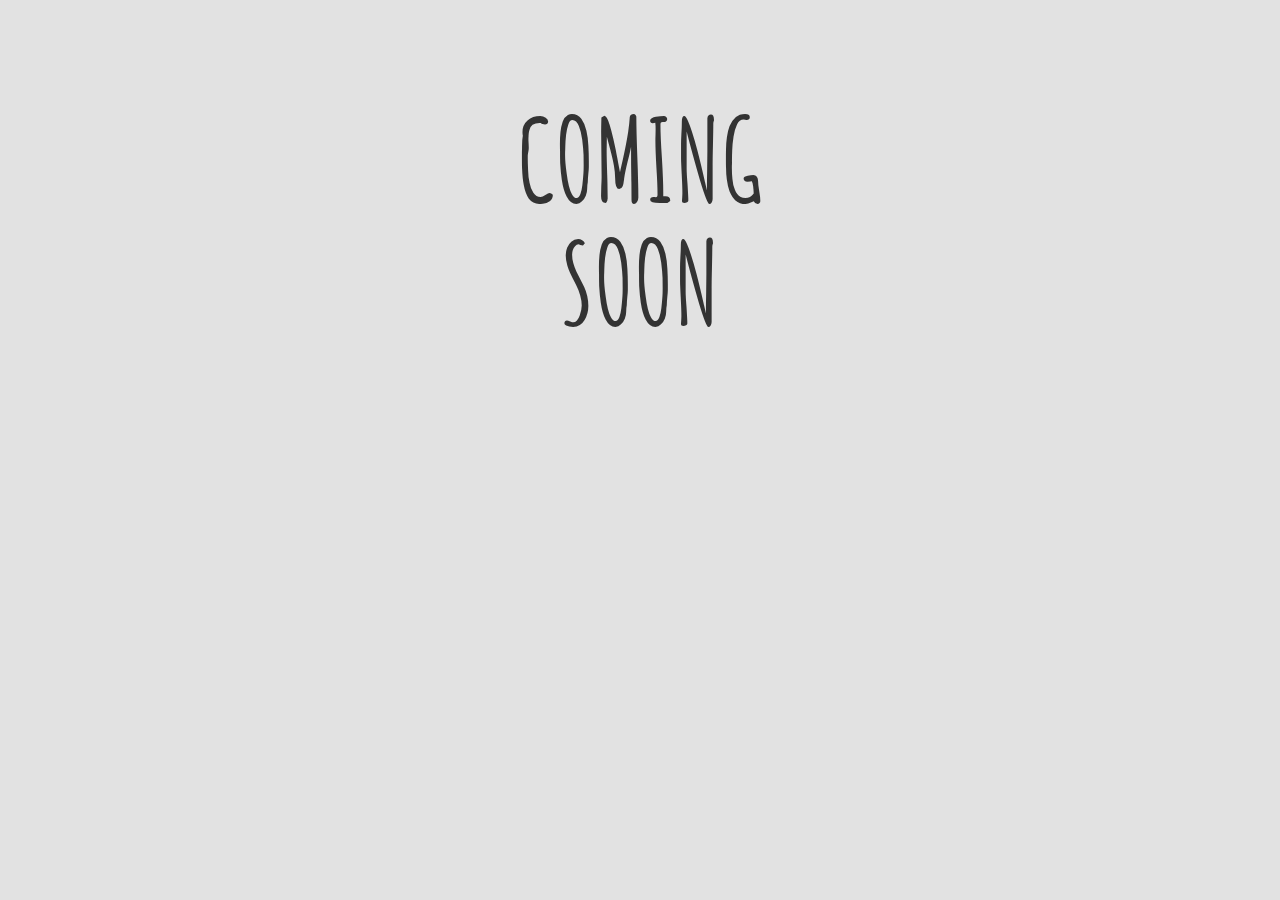
<file: coming_soon.html>
<!DOCTYPE html>
<html lang="en">
  <head>
    <meta charset="utf-8">
    <meta http-equiv="X-UA-Compatible" content="IE=edge">
    <meta name="viewport" content="width=device-width, initial-scale=1">
    <!-- The above 3 meta tags *must* come first in the head; any other head content must come *after* these tags -->
    <meta name="description" content="Hoods Of">
    <meta name="author" content="Michelle Hochman">
    <!--<link rel="icon" href="css/images/zaerrfavcon.png">-->

    <title>Hoods Of</title>

    <!-- Bootstrap core CSS -->
    <link href="bootstrap-3.3.6-dist/css/bootstrap.min.css" rel="stylesheet">

    <!-- IE10 viewport hack for Surface/desktop Windows 8 bug -->
    <link href="bootstrap-3.3.6-dist/assets/css/ie10-viewport-bug-workaround.css" rel="stylesheet">

    <!-- Just for debugging purposes. Don't actually copy these 2 lines! -->
    <!--[if lt IE 9]><script src="../../assets/js/ie8-responsive-file-warning.js"></script><![endif]-->

    <!-- HTML5 shim and Respond.js for IE8 support of HTML5 elements and media queries -->
    <!--[if lt IE 9]>
      <script src="https://oss.maxcdn.com/html5shiv/3.7.2/html5shiv.min.js"></script>
      <script src="https://oss.maxcdn.com/respond/1.4.2/respond.min.js"></script>
    <![endif]-->

    <!-- Custom styles for this template -->
   <link href="css/stylesheet.css" rel="stylesheet">

    <!-- Google Font -->
    <link href="https://fonts.googleapis.com/css?family=Amatic+SC:400,700" rel="stylesheet" type='text/css'>
    <link href="https://fonts.googleapis.com/css?family=Ubuntu:300,300i,400,400i,500,500i,700,700i" rel="stylesheet" type='text/css'>

    <!-- Font Awesome -->
    <link rel="stylesheet" href="https://maxcdn.bootstrapcdn.com/font-awesome/4.5.0/css/font-awesome.min.css">

    <!-- Google Analytics -->
   <!-- <script>
      (function(i,s,o,g,r,a,m){i['GoogleAnalyticsObject']=r;i[r]=i[r]||function(){
      (i[r].q=i[r].q||[]).push(arguments)},i[r].l=1*new Date();a=s.createElement(o),
      m=s.getElementsByTagName(o)[0];a.async=1;a.src=g;m.parentNode.insertBefore(a,m)
      })(window,document,'script','https://www.google-analytics.com/analytics.js','ga');

      ga('create', 'UA-82995738-1', 'auto');
      ga('send', 'pageview');

    </script>-->

  </head>

  <body>


  <div class="coming-soon center">
    <h1 class="coming_soon_text center">COMING SOON</h1>
  </div>



    <!-- Bootstrap core JavaScript
    ================================================== -->
    <!-- Placed at the end of the document so the pages load faster -->
    <script src="https://ajax.googleapis.com/ajax/libs/jquery/1.11.3/jquery.min.js"></script>
    <script>window.jQuery || document.write('<script src="../../assets/js/vendor/jquery.min.js"><\/script>')</script>
    <script src="bootstrap-3.3.6-dist/js/bootstrap.min.js"></script>
    <!-- IE10 viewport hack for Surface/desktop Windows 8 bug -->
    <script src="bootstrap-3.3.6-dist/assets/js/ie10-viewport-bug-workaround.js"></script>
  </body>
</html>
</file>
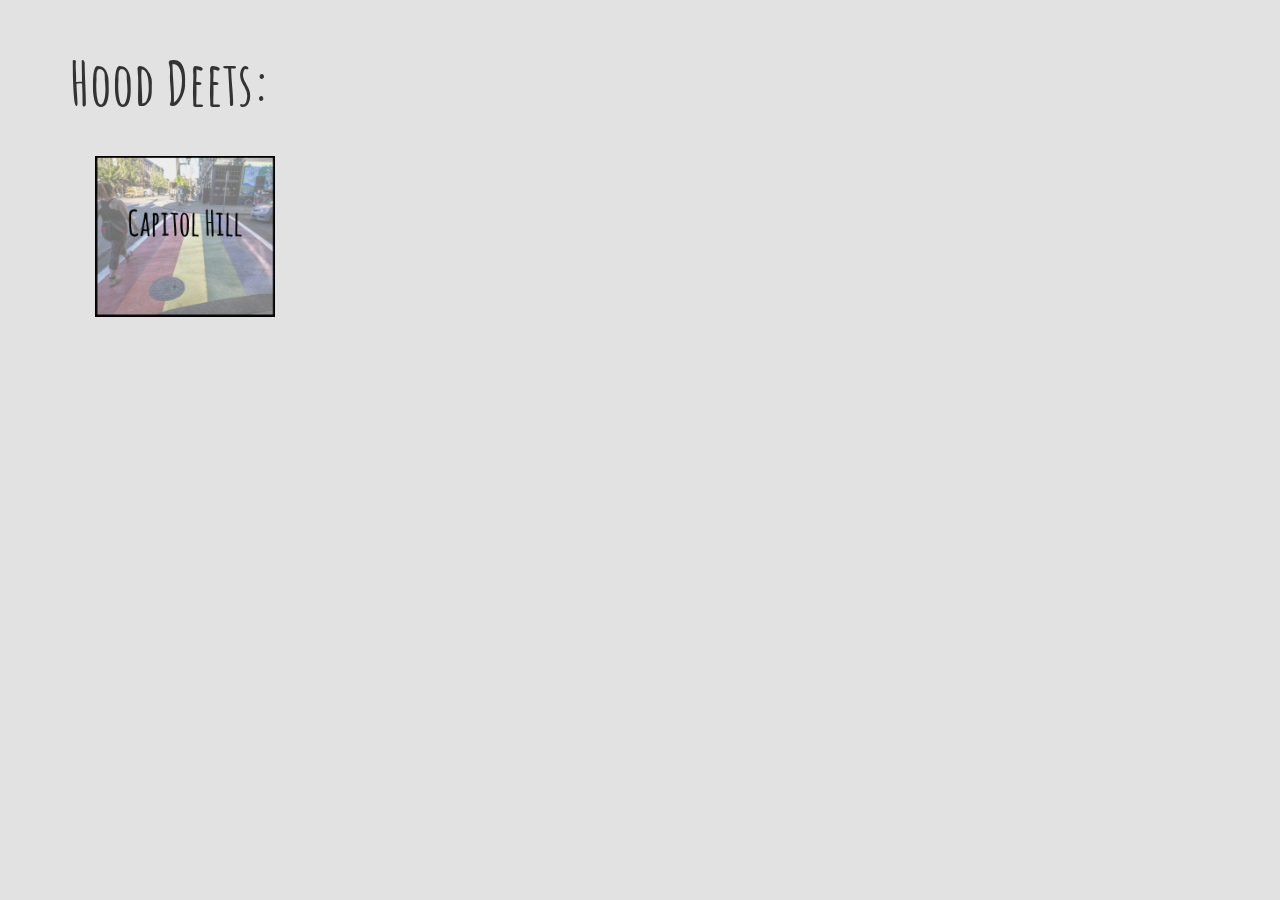
<file: hood_deets.html>
<!DOCTYPE html>
<html lang="en">
  <head>
    <meta charset="utf-8">
    <meta http-equiv="X-UA-Compatible" content="IE=edge">
    <meta name="viewport" content="width=device-width, initial-scale=1">
    <!-- The above 3 meta tags *must* come first in the head; any other head content must come *after* these tags -->
    <meta name="description" content="Hoods Of">
    <meta name="author" content="Michelle Hochman">
    <!--<link rel="icon" href="css/images/zaerrfavcon.png">-->

    <title>Hoods Of</title>

    <!-- Bootstrap core CSS -->
    <link href="bootstrap-3.3.6-dist/css/bootstrap.min.css" rel="stylesheet">

    <!-- IE10 viewport hack for Surface/desktop Windows 8 bug -->
    <link href="bootstrap-3.3.6-dist/assets/css/ie10-viewport-bug-workaround.css" rel="stylesheet">

    <!-- Just for debugging purposes. Don't actually copy these 2 lines! -->
    <!--[if lt IE 9]><script src="../../assets/js/ie8-responsive-file-warning.js"></script><![endif]-->

    <!-- HTML5 shim and Respond.js for IE8 support of HTML5 elements and media queries -->
    <!--[if lt IE 9]>
      <script src="https://oss.maxcdn.com/html5shiv/3.7.2/html5shiv.min.js"></script>
      <script src="https://oss.maxcdn.com/respond/1.4.2/respond.min.js"></script>
    <![endif]-->

    <!-- Custom styles for this template -->
   <link href="css/stylesheet.css" rel="stylesheet">

    <!-- Google Font -->
    <link href="https://fonts.googleapis.com/css?family=Amatic+SC:400,700" rel="stylesheet" type='text/css'>
    <link href="https://fonts.googleapis.com/css?family=Ubuntu:300,300i,400,400i,500,500i,700,700i" rel="stylesheet" type='text/css'>

    <!-- Font Awesome -->
    <link rel="stylesheet" href="https://maxcdn.bootstrapcdn.com/font-awesome/4.5.0/css/font-awesome.min.css">

    <!-- Google Analytics -->
   <!-- <script>
      (function(i,s,o,g,r,a,m){i['GoogleAnalyticsObject']=r;i[r]=i[r]||function(){
      (i[r].q=i[r].q||[]).push(arguments)},i[r].l=1*new Date();a=s.createElement(o),
      m=s.getElementsByTagName(o)[0];a.async=1;a.src=g;m.parentNode.insertBefore(a,m)
      })(window,document,'script','https://www.google-analytics.com/analytics.js','ga');

      ga('create', 'UA-82995738-1', 'auto');
      ga('send', 'pageview');

    </script>-->

  </head>

  <body>


  <div class="container">

    <h1 class="header-text">Hood Deets:</h1>


      <div class="col-sm-4">
        <a href="coming_soon.html">
          <img src="css/images/logo_caphill.png" class="landing_tile">
        </a>
      </div>


  </div>



    <!-- Bootstrap core JavaScript
    ================================================== -->
    <!-- Placed at the end of the document so the pages load faster -->
    <script src="https://ajax.googleapis.com/ajax/libs/jquery/1.11.3/jquery.min.js"></script>
    <script>window.jQuery || document.write('<script src="../../assets/js/vendor/jquery.min.js"><\/script>')</script>
    <script src="bootstrap-3.3.6-dist/js/bootstrap.min.js"></script>
    <!-- IE10 viewport hack for Surface/desktop Windows 8 bug -->
    <script src="bootstrap-3.3.6-dist/assets/js/ie10-viewport-bug-workaround.js"></script>
  </body>
</html>
</file>
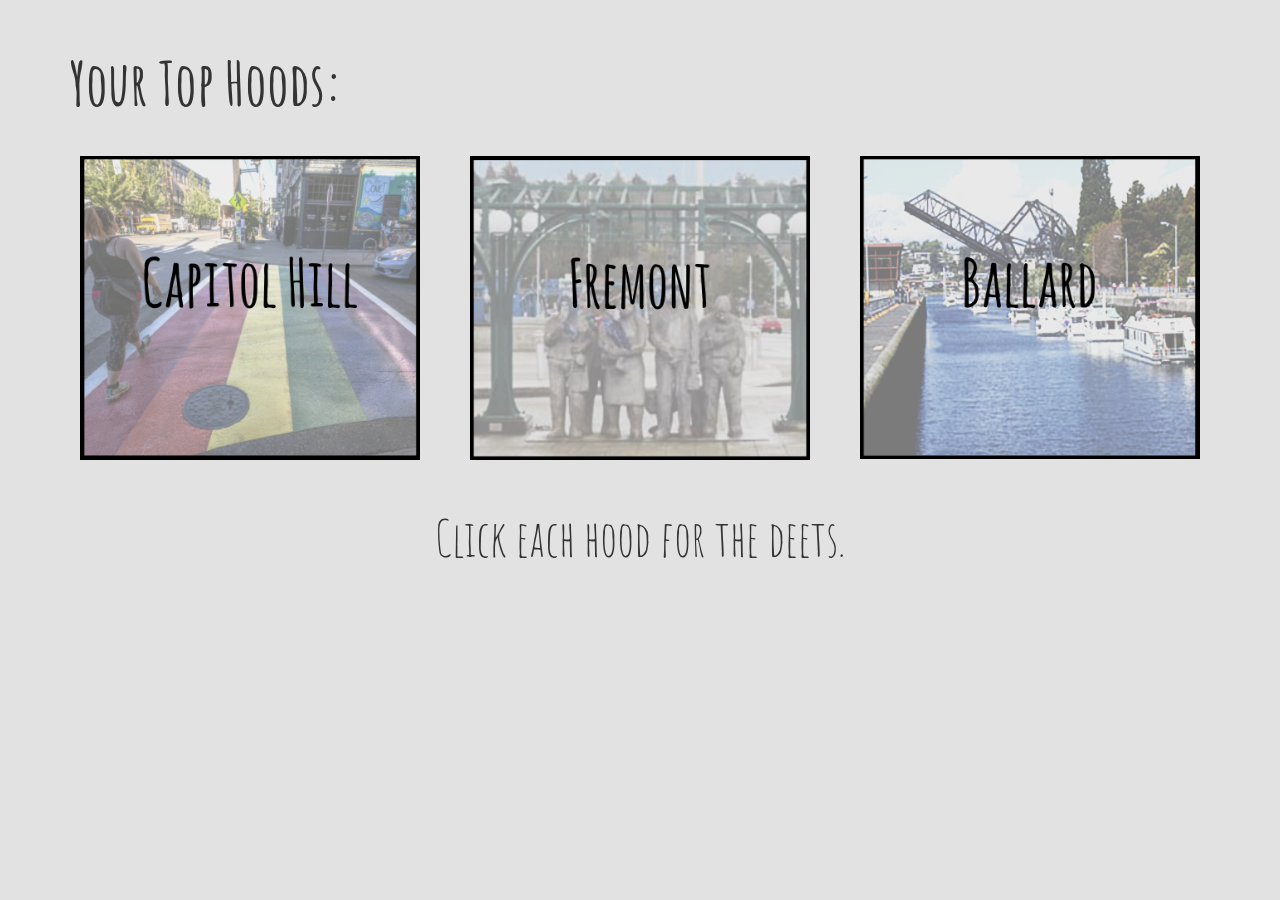
<file: top_hoods.html>
<!DOCTYPE html>
<html lang="en">
  <head>
    <meta charset="utf-8">
    <meta http-equiv="X-UA-Compatible" content="IE=edge">
    <meta name="viewport" content="width=device-width, initial-scale=1">
    <!-- The above 3 meta tags *must* come first in the head; any other head content must come *after* these tags -->
    <meta name="description" content="Hoods Of">
    <meta name="author" content="Michelle Hochman">
    <!--<link rel="icon" href="css/images/zaerrfavcon.png">-->

    <title>Hoods Of</title>

    <!-- Bootstrap core CSS -->
    <link href="bootstrap-3.3.6-dist/css/bootstrap.min.css" rel="stylesheet">

    <!-- IE10 viewport hack for Surface/desktop Windows 8 bug -->
    <link href="bootstrap-3.3.6-dist/assets/css/ie10-viewport-bug-workaround.css" rel="stylesheet">

    <!-- Just for debugging purposes. Don't actually copy these 2 lines! -->
    <!--[if lt IE 9]><script src="../../assets/js/ie8-responsive-file-warning.js"></script><![endif]-->

    <!-- HTML5 shim and Respond.js for IE8 support of HTML5 elements and media queries -->
    <!--[if lt IE 9]>
      <script src="https://oss.maxcdn.com/html5shiv/3.7.2/html5shiv.min.js"></script>
      <script src="https://oss.maxcdn.com/respond/1.4.2/respond.min.js"></script>
    <![endif]-->

    <!-- Custom styles for this template -->
   <link href="css/stylesheet.css" rel="stylesheet">

    <!-- Google Font -->
    <link href="https://fonts.googleapis.com/css?family=Amatic+SC:400,700" rel="stylesheet" type='text/css'>
    <link href="https://fonts.googleapis.com/css?family=Ubuntu:300,300i,400,400i,500,500i,700,700i" rel="stylesheet" type='text/css'>

    <!-- Font Awesome -->
    <link rel="stylesheet" href="https://maxcdn.bootstrapcdn.com/font-awesome/4.5.0/css/font-awesome.min.css">

    <!-- Google Analytics -->
   <!-- <script>
      (function(i,s,o,g,r,a,m){i['GoogleAnalyticsObject']=r;i[r]=i[r]||function(){
      (i[r].q=i[r].q||[]).push(arguments)},i[r].l=1*new Date();a=s.createElement(o),
      m=s.getElementsByTagName(o)[0];a.async=1;a.src=g;m.parentNode.insertBefore(a,m)
      })(window,document,'script','https://www.google-analytics.com/analytics.js','ga');

      ga('create', 'UA-82995738-1', 'auto');
      ga('send', 'pageview');

    </script>-->

  </head>

  <body>


  <div class="container">

    <h1 class="header-text">Your Top Hoods:</h1>

    <div class="row"> <!-- Row -->
      <div class="col-sm-4 img-resize">
        <a href="hood_deets.html">
          <img src="css/images/logo_caphill.png" class="landing_tile">
        </a>
      </div>
      <div class="col-sm-4 img-resize">
        <a href="coming_soon.html">
          <img src="css/images/logo_fremont.png" class="landing_tile">
        </a>
      </div>
      <div class="col-sm-4 img-resize">
        <a href="coming_soon.html">
          <img src="css/images/logo_ballard.png" class="landing_tile">
        </a>
      </div>
    </div> <!-- End Row -->

    <h3 class="top-hoods-subtext">Click each hood for the deets.</h3>

  </div>




    <!-- Bootstrap core JavaScript
    ================================================== -->
    <!-- Placed at the end of the document so the pages load faster -->
    <script src="https://ajax.googleapis.com/ajax/libs/jquery/1.11.3/jquery.min.js"></script>
    <script>window.jQuery || document.write('<script src="../../assets/js/vendor/jquery.min.js"><\/script>')</script>
    <script src="bootstrap-3.3.6-dist/js/bootstrap.min.js"></script>
    <!-- IE10 viewport hack for Surface/desktop Windows 8 bug -->
    <script src="bootstrap-3.3.6-dist/assets/js/ie10-viewport-bug-workaround.js"></script>
  </body>
</html>
</file>
<file: css/stylesheet.css>
body {
	background-color: #e2e2e2;
	font-family: 'Amatic SC', cursive; 
	position: relative;
    width: 100%;
    height: 100%;
    margin: 0px;
    padding: 0px;
    /*overflow-x: hidden; */
}

.container {
	padding-top: 30px;
	padding-bottom: 60px;
}

.white {
	background-color: white;
}

.gray {
	background-color: #e2e2e2;
	/*overflow:hidden;*/
}

.coming-soon {
	margin-top: 200px;
}

.landing_tile {
	width: 320px; /* you can use % */
    height: auto;
    padding: 30px 10px;
}

.landing_header_text {
	font-size: 60px;
	font-weight: bold;
	margin: 30px 30px 30px 30px;
}

.center {
	text-align: center;
    position: absolute;
    top: 50%;
    left: 50%;
    transform: translateX(-50%) translateY(-50%);
}

.center-block {
   margin-left:auto;
   margin-right:auto;
   display:block;
}

.text-center {
   text-align:center
}

.coming_soon_text {
	font-size: 112px;
	font-weight: bold;
}

.bg-img {
	background-position: center;
    background-repeat: no-repeat;
    background-size: 100%;
}

#backgroundimg {
	background: url("images/seattle_background4_trans_crop.png") no-repeat center center;
	width: 100%;
	height: 500px;
	background-size:cover
}

.city-logo {
	text-align: center;
	width: 320px; /* you can use % */
    height: auto;
    padding-top: 50px;
}

.bg-img-text {
	font-family: 'Ubuntu', sans-serif;
	font-size: 30px;
	margin-top: 50px;
	text-align: center
}

.nav-bar-text {
	font-size: 40px;
	font-weight: bold;
	text-align: center;
	margin-top: 40px;
	outline: #000000 solid;
	margin-left: 40px;
	margin-right: 40px;
	padding-top: 10px;
	padding-bottom: 10px;

	-webkit-transition: all 0.6s;
	-moz-transition: all 0.6s;
	-ms-transition: all 0.6s;
	-o-transition: all 0.6s;
	transition: all 0.6s;
}

.nav-bar-text:hover {
	background-color: #8AFFF9;

	-webkit-transition: all 0.6s;
	-moz-transition: all 0.6s;
	-ms-transition: all 0.6s;
	-o-transition: all 0.6s;
	transition: all 0.6s;
}

.nav-bar {
	position: relative; 
	z-index: 1;
  	background-color: #0DD6CC;
	height: 150px;
}

.nav-bar-scrolled {
	position: fixed;
	width: 100%;
	top: 0;
}

.find-your-hood {
	padding-top: 0px;
}

.find-your-hood-scrolled {
	padding-top: 150px;
}

a, a:hover, a.smoothScroll {
	text-decoration: none;
	color: inherit;
}

.header-text {
	font-size: 60px;
	font-weight: bold;
}

.header-sub-text {
	font-family: 'Ubuntu', sans-serif;
	font-size: 15px;
	margin-top: 30px;
	color: #666666;
}

.explore_tile {
	width: 260px; /* you can use % */
    height: auto;
    padding: 20px 10px;
    /*overflow:hidden;*/
}

button, .btn, .btn:hover, .btn:focus, .btn:active {
	background-color: inherit;
	border-color: inherit;
	border: none;
	outline:0 !important;
	padding: 0px;
}

.img-resize img {
	width: 100%;
}

#form {
  padding-top: 40px;
}

.control-label, input, select {
	font-family: 'Ubuntu', sans-serif;
	font-size: 18px;
	font-weight: normal;
	padding: 0px;
	outline: none;
}

.form-control {
	border: 2px solid #666666;
	border-radius: 4px;
}

.form-group .btn, #dragdrop .btn {
	background: #0DD6CC;
	color: inherit;
	border: none;
	text-align: center;
	font-size: 25px;
	font-weight: bold;
	padding: 10px 40px;

	-moz-border-radius: 4px;
	-webkit-border-radius: 4px;
	border-radius: 4px;
}

.form-group .btn:hover, .form-group .btn:active, #dragdrop .btn:hover, #dragdrop .btn:active  {
	background: #8AFFF9;
	color: inherit;
	border: none;
	outline: none;
}

.drag-btn {
	margin-top: 50px;
}

.top-hoods-subtext {
	text-align: center;
	font-size: 50px;
}

.modal-dialog {
	width: 80%;
}

.modal-content {
	padding: 20px;
}

.close {
    font-size: 48px;
    font-weight: bold;
}


/*

.modal {
    display: none; 
    position: fixed; 
    z-index: 2; 
    padding-top: 200px; 
    left: 0;
    top: 0;
    width: 100%; 
    height: 100%; 
    overflow: auto; 
    background-color: rgb(0,0,0);
    background-color: rgba(0,0,0,0.4); 
}

.modal-content {
    background-color: #fefefe;
    margin: auto;
    padding: 20px;
    border: 1px solid #888;
    width: 80%;
}

.close {
    color: #aaaaaa;
    float: right;
    font-size: 28px;
    font-weight: bold;
}

.close:hover,
.close:focus {
    color: #000;
    text-decoration: none;
    cursor: pointer;
}


#modalBtn {
	border: none;
	padding: 0px;
	background-color: inherit;
}

#modalBtn:focus {
	outline:0;
}*/

.clear { clear: both; }

.landing_tile {
	width: 200px; /* you can use % */
    height: auto;
    padding: 30px 10px;
}

.modal-header-text {
	font-size: 50px;
	font-weight: bold;
	margin: 10px;
}

.modal-content h2, .modal-content h4 {
	margin: 10px;
	font-weight: bold;
}

.modal-content h2 {
	font-size: 38px;
}

.modal-content h4 {
	font-size: 20px;
	font-weight: normal;
	font-family: 'Ubuntu', sans-serif;
}

#modal-data {
	font-family: 'Ubuntu', sans-serif;
	font-size: 18px;
	font-weight: normal;
	padding: 20px;
	color: #6e6e6e;
	border: 3px solid #6e6e6e;
	margin-right: 25px;
}

#modal-data ul {
	padding: 0px;
}

#modal-data li {
	list-style: none;
}*/

#hood-attributes {
	padding-bottom: 10px;
}

#hood-attribute-title {
	font-weight: bold;
}

.read-more-state {
  display: none;
}

.read-more-target {
  opacity: 0;
  max-height: 0;
  font-size: 0;
  transition: .25s ease;
}

.read-more-state:checked ~ .read-more-wrap .read-more-target {
  opacity: 1;
  font-size: inherit;
  max-height: 999em;
}

.read-more-state ~ .read-more-trigger:before {
  content: 'Show more';
}

.read-more-state:checked ~ .read-more-trigger:before {
  content: 'Show less';
}

.read-more-trigger {
  cursor: pointer;
  display: inline-block;
  padding: 0 .5em;
  color: #666;
  font-size: .9em;
  line-height: 2;
  border: 1px solid #ddd;
  border-radius: .25em;
  margin-top: -30px;
}



.skillbar {
	position: relative;
	display: block;
	margin-bottom: 10px;
	width: 100%;
	background: #e2e2e2;
	height: 25px;
	border-radius: 3px;
	-moz-border-radius: 3px;
	-webkit-border-radius: 3px;
	-webkit-transition: 0.4s linear;
	-moz-transition: 0.4s linear;
	-ms-transition: 0.4s linear;
	-o-transition: 0.4s linear;
	transition: 0.4s linear;
	-webkit-transition-property: width, background-color;
	-moz-transition-property: width, background-color;
	-ms-transition-property: width, background-color;
	-o-transition-property: width, background-color;
	transition-property: width, background-color;
}

.skillbar-bar {
	height: 25px;
	width: 0px;
	background: #0DD6CC;
	border-radius: 3px;
	-moz-border-radius: 3px;
	-webkit-border-radius: 3px;
}

/*.skill-bar-percent {
	position:absolute;
	right:10px;
	top:0;
	font-size:11px;
	height:35px;
	line-height:35px;
	color:#ffffff;
	color:rgba(0, 0, 0, 0.4);
}*/

.fa-thumbs-up {
	font-size: 50px;
}
</file>
<file: bootstrap-3.3.6-dist/assets/css/ie10-viewport-bug-workaround.css>
/*!
 * IE10 viewport hack for Surface/desktop Windows 8 bug
 * Copyright 2014-2015 Twitter, Inc.
 * Licensed under MIT (https://github.com/twbs/bootstrap/blob/master/LICENSE)
 */

/*
 * See the Getting Started docs for more information:
 * http://getbootstrap.com/getting-started/#support-ie10-width
 */
@-webkit-viewport { width: device-width; }
@-moz-viewport    { width: device-width; }
@-ms-viewport     { width: device-width; }
@-o-viewport      { width: device-width; }
@viewport         { width: device-width; }
</file>
